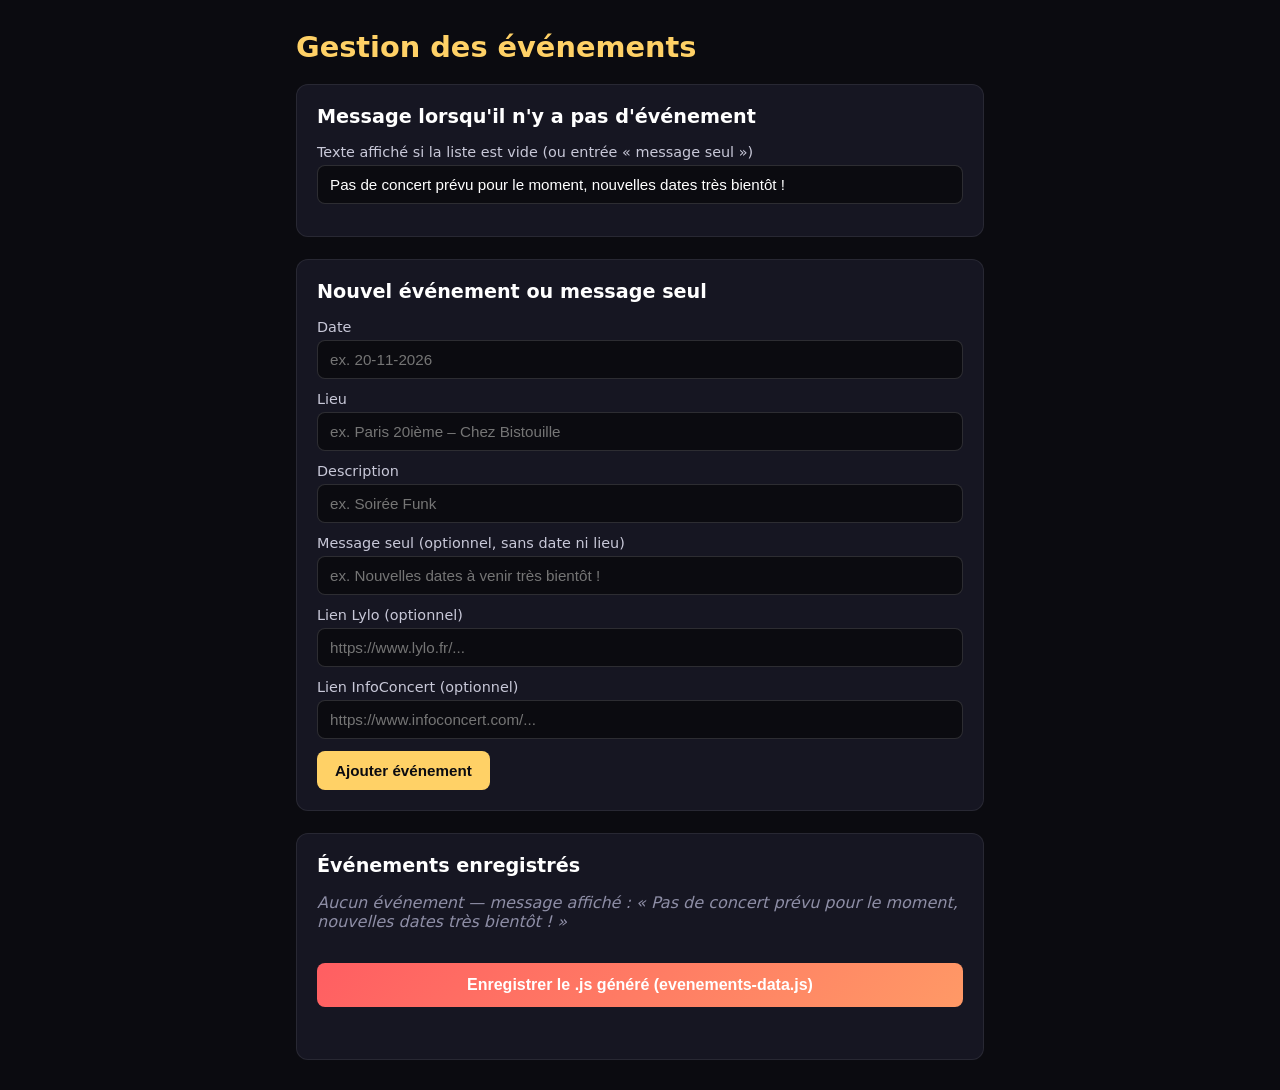
<file: editeur-evenements.html>
<!DOCTYPE html>
<html lang="fr">
<head>
  <meta charset="UTF-8">
  <title>Éditeur d'événements</title>
  <meta name="viewport" content="width=device-width, initial-scale=1.0">
  <style>
    * { box-sizing: border-box; }
    body {
      font-family: system-ui, -apple-system, sans-serif;
      background: #0b0b10;
      color: #f0f0f5;
      max-width: 720px;
      margin: 30px auto;
      padding: 0 16px;
    }
    h1 {
      color: #ffd166;
      margin-bottom: 20px;
      font-size: 1.8rem;
    }
    h2 {
      color: #ffffff;
      font-size: 1.2rem;
      margin-top: 0;
    }
    .carte {
      background: #161622;
      border: 1px solid rgba(255, 255, 255, 0.08);
      border-radius: 12px;
      padding: 20px;
      margin-bottom: 22px;
    }
    label {
      display: block;
      margin-bottom: 12px;
      font-size: 0.9rem;
      color: #c8c8d8;
    }
    input {
      width: 100%;
      margin-top: 5px;
      padding: 10px 12px;
      border-radius: 8px;
      border: 1px solid rgba(255, 255, 255, 0.14);
      background: #0b0b10;
      color: #ffffff;
      font-size: 0.95rem;
    }
    input:focus {
      outline: none;
      border-color: #ffd166;
    }
    button {
      border: none;
      border-radius: 8px;
      padding: 11px 18px;
      font-size: 0.95rem;
      font-weight: 700;
      cursor: pointer;
    }
    .btn-ajouter {
      background: #ffd166;
      color: #0b0b10;
    }
    .btn-enregistrer {
      background: linear-gradient(135deg, #ff5e62 0%, #ff9966 100%);
      color: #ffffff;
      margin-top: 16px;
      width: 100%;
      padding: 13px;
      font-size: 1rem;
    }
    .evenement-ligne {
      display: flex;
      justify-content: space-between;
      align-items: center;
      gap: 14px;
      padding: 12px 0;
      border-bottom: 1px solid rgba(255, 255, 255, 0.07);
    }
    .evenement-ligne:last-child {
      border-bottom: none;
    }
    .btn-supprimer {
      background: #2e181e;
      color: #ff8a93;
      border: 1px solid rgba(255, 94, 98, 0.35);
      padding: 7px 12px;
      font-size: 0.85rem;
      flex-shrink: 0;
    }
    .btn-supprimer:hover {
      background: #ff5e62;
      color: #ffffff;
    }
    .message {
      margin-top: 12px;
      font-size: 0.9rem;
      color: #ffd166;
      min-height: 20px;
    }
    .vide {
      color: #8e8ea6;
      font-style: italic;
    }
  </style>
</head>
<body>
  <h1>Gestion des événements</h1>

  <div class="carte">
    <h2>Message lorsqu'il n'y a pas d'événement</h2>
    <label>
      Texte affiché si la liste est vide (ou entrée « message seul »)
      <input type="text" id="message-aucun-evenement" placeholder="ex. Pas de concert prévu pour le moment, nouvelles dates très bientôt !">
    </label>
  </div>

  <div class="carte">
    <h2>Nouvel événement ou message seul</h2>
    <form id="form-evenement">
      <label>
        Date
        <input type="text" id="date" placeholder="ex. 20-11-2026">
      </label>
      <label>
        Lieu
        <input type="text" id="lieu" placeholder="ex. Paris 20ième – Chez Bistouille">
      </label>
      <label>
        Description
        <input type="text" id="desc" placeholder="ex. Soirée Funk">
      </label>
      <label>
        Message seul (optionnel, sans date ni lieu)
        <input type="text" id="message-seul" placeholder="ex. Nouvelles dates à venir très bientôt !">
      </label>
      <label>
        Lien Lylo (optionnel)
        <input type="url" id="lylo" placeholder="https://www.lylo.fr/...">
      </label>
      <label>
        Lien InfoConcert (optionnel)
        <input type="url" id="infoconcert" placeholder="https://www.infoconcert.com/...">
      </label>
      <button type="submit" class="btn-ajouter">Ajouter événement</button>
    </form>
  </div>

  <div class="carte">
    <h2>Événements enregistrés</h2>
    <div id="liste-evenements"></div>
    <button type="button" id="btn-enregistrer" class="btn-enregistrer">
      Enregistrer le .js généré (evenements-data.js)
    </button>
    <div id="message" class="message"></div>
  </div>

  <!-- Chargement local sans fetch -->
  <script src="evenements-data.js"></script>
  <script>
    const MESSAGE_DEFAUT = "Pas de concert prévu pour le moment, nouvelles dates très bientôt !";

    let listeEvents = (typeof events !== "undefined" && Array.isArray(events))
      ? events.map(e => ({ ...e }))
      : [];

    const msgVideInput = document.getElementById("message-aucun-evenement");
    msgVideInput.value = (typeof messageSansEvenement === "string" && messageSansEvenement.trim())
      ? messageSansEvenement.trim()
      : MESSAGE_DEFAUT;

    const listeEl = document.getElementById("liste-evenements");
    const messageEl = document.getElementById("message");

    function estMessageSeul(ev) {
      return Boolean(ev && ev.message && !ev.date && !ev.lieu && !ev.desc);
    }

    function afficherListe() {
      if (listeEvents.length === 0) {
        const msgActuel = msgVideInput.value.trim() || MESSAGE_DEFAUT;
        listeEl.innerHTML = `<p class="vide">Aucun événement — message affiché : « ${msgActuel} »</p>`;
        return;
      }

      listeEl.innerHTML = "";
      listeEvents.forEach((ev, index) => {
        const ligne = document.createElement("div");
        ligne.className = "evenement-ligne";

        const infos = document.createElement("div");
        if (estMessageSeul(ev)) {
          infos.innerHTML = `<em>${ev.message}</em>`;
        } else {
          infos.innerHTML = `<strong>${ev.date || ""}</strong> – ${ev.lieu || ""}<br><em>${ev.desc || ""}</em>`;
        }

        const btnSuppr = document.createElement("button");
        btnSuppr.type = "button";
        btnSuppr.className = "btn-supprimer";
        btnSuppr.textContent = "Supprimer événement";
        btnSuppr.addEventListener("click", () => {
          listeEvents.splice(index, 1);
          afficherListe();
          messageEl.textContent = "Événement supprimé (pensez à enregistrer le .js).";
        });

        ligne.appendChild(infos);
        ligne.appendChild(btnSuppr);
        listeEl.appendChild(ligne);
      });
    }

    msgVideInput.addEventListener("input", () => {
      if (listeEvents.length === 0) {
        afficherListe();
      }
      messageEl.textContent = "Message mis à jour (pensez à enregistrer le .js).";
    });

    document.getElementById("form-evenement").addEventListener("submit", (e) => {
      e.preventDefault();

      const date = document.getElementById("date").value.trim();
      const lieu = document.getElementById("lieu").value.trim();
      const desc = document.getElementById("desc").value.trim();
      const msgSeul = document.getElementById("message-seul").value.trim();
      const lylo = document.getElementById("lylo").value.trim();
      const infoconcert = document.getElementById("infoconcert").value.trim();

      let nouvelEvent;
      if (msgSeul && !date && !lieu && !desc) {
        nouvelEvent = { message: msgSeul };
      } else {
        if (!date || !lieu || !desc) {
          alert("Renseignez soit un « Message seul », soit la date, le lieu et la description.");
          return;
        }
        nouvelEvent = { date, lieu, desc };
        if (msgSeul) nouvelEvent.message = msgSeul;
        if (lylo) nouvelEvent.lylo = lylo;
        if (infoconcert) nouvelEvent.infoconcert = infoconcert;
      }

      listeEvents.push(nouvelEvent);
      afficherListe();

      e.target.reset();
      messageEl.textContent = "Événement ajouté (pensez à enregistrer le .js).";
    });

    function genererContenuJs() {
      const msgFinal = (msgVideInput.value.trim() || MESSAGE_DEFAUT).replace(/\\/g, "\\\\").replace(/"/g, '\\"');
      return (
        `const messageSansEvenement = "${msgFinal}";\n\n` +
        `const events = ${JSON.stringify(listeEvents, null, 4)};\n`
      );
    }

    function telechargementClassique(contenu) {
      const blob = new Blob([contenu], { type: "application/javascript;charset=utf-8" });
      const url = URL.createObjectURL(blob);
      const lien = document.createElement("a");
      lien.href = url;
      lien.download = "evenements-data.js";
      document.body.appendChild(lien);
      lien.click();
      lien.remove();
      URL.revokeObjectURL(url);
      messageEl.textContent = "Fichier evenements-data.js généré ! Placez-le dans le dossier du site.";
    }

    document.getElementById("btn-enregistrer").addEventListener("click", async () => {
      const contenu = genererContenuJs();

      if (typeof window.showSaveFilePicker === "function") {
        try {
          const handle = await window.showSaveFilePicker({
            suggestedName: "evenements-data.js",
            types: [{
              description: "Fichier JavaScript",
              accept: { "application/javascript": [".js"] }
            }]
          });
          const writable = await handle.createWritable();
          await writable.write(contenu);
          await writable.close();
          messageEl.textContent = "Fichier evenements-data.js enregistré avec succès !";
          return;
        } catch (err) {
          if (err && err.name === "AbortError") {
            messageEl.textContent = "Enregistrement annulé.";
            return;
          }
        }
      }

      telechargementClassique(contenu);
    });

    afficherListe();
  </script>
</body>
</html>
</file>
